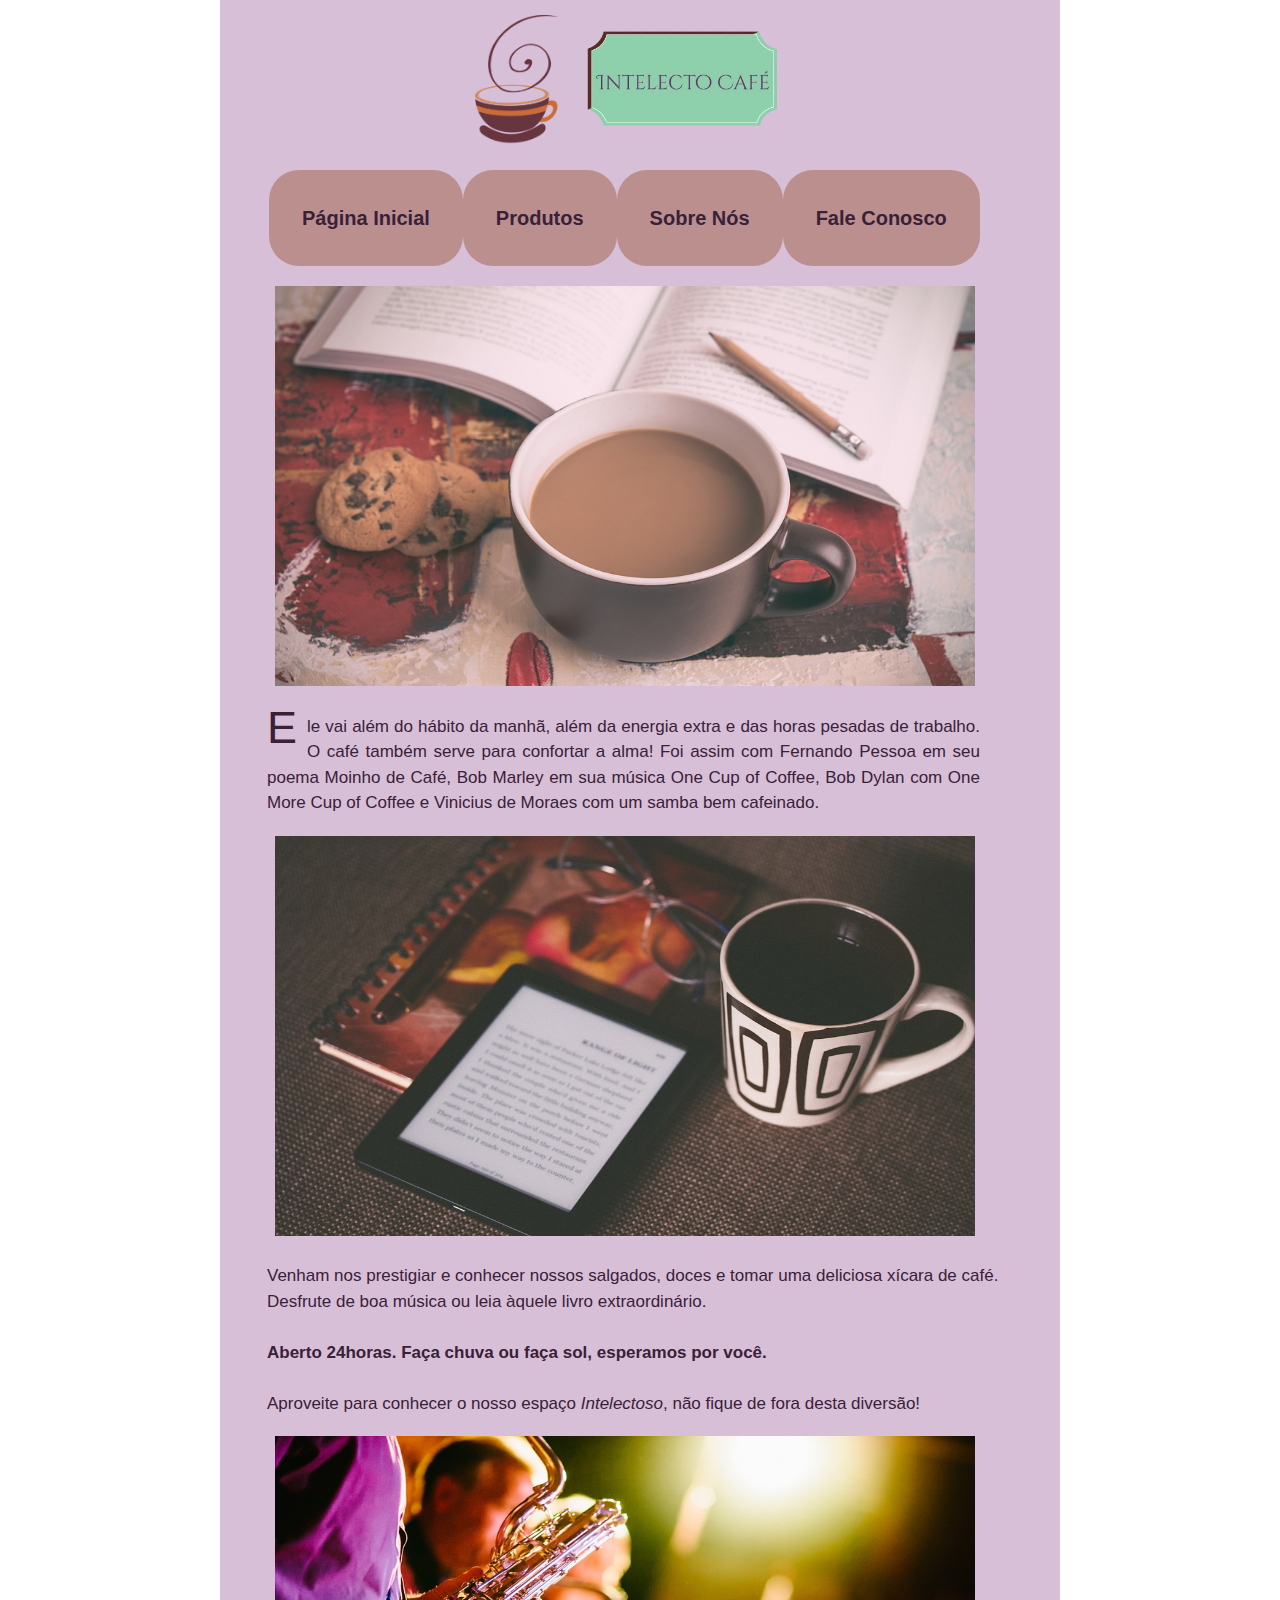
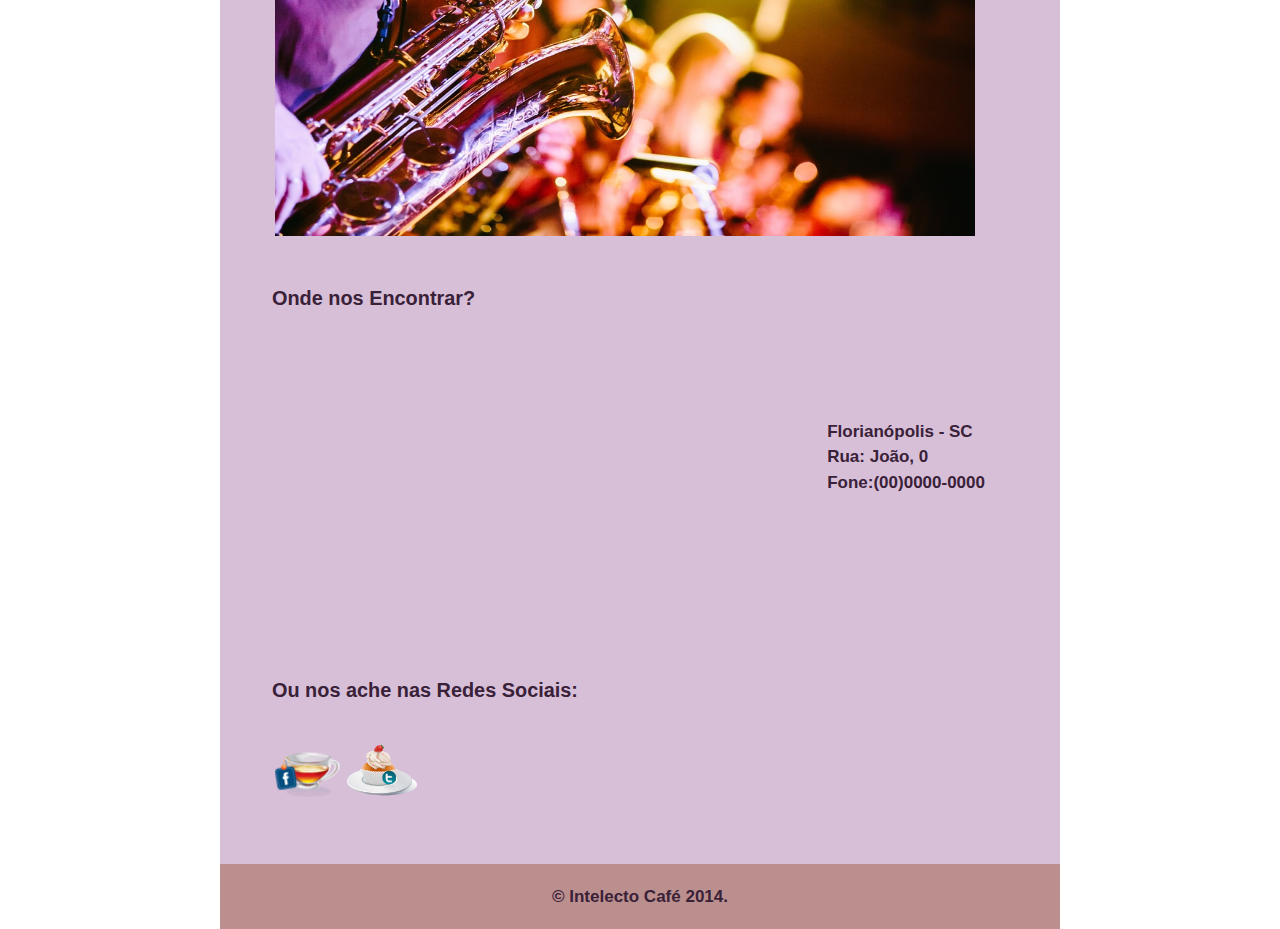
<file: index.html>
<!DOCTYPE html>
<html lang="pt-br">
	<head>
		<meta charset="UTF-8">
		<link rel="stylesheet" type="text/css" href="css/style.css">
		<link rel="icon" href="imagens/favicon.ico">
		<title>Página Inicial</title>	
	</head>	
	<body>
		<main>
			<div class="principal">
				<div class="logo">
					<img src="imagens/cafe.png" alt="Imagem Xícara de Café" /> 
					<img src="imagens/logo.png" alt="Imagem da Logo Intelecto Café" /> 
				</div>
				<nav>
					<ul class="menu">
					    <li><a href="index.html">Página Inicial</a></li>
					    <li><a href="produtos.html">Produtos</a></li>
					    <li><a href="sobre_nos.html">Sobre Nós</a></li>
					    <li><a href="fale_conosco.html">Fale Conosco</a></li>               
					</ul>
				</nav>
				<div class="inicial">
					<img src="imagens/coffee_1.jpg" alt="Imagem xícara com livro aberto" />
					<p>Ele vai além do hábito da manhã, além da energia extra e das horas pesadas de trabalho. O café também serve para confortar a alma! Foi assim com Fernando Pessoa em seu poema Moinho de Café, Bob Marley em sua música One Cup of Coffee, Bob Dylan com One More Cup of Coffee e Vinicius de Moraes com um samba bem cafeinado.</p>
					<img src="imagens/coffee_2.jpg" alt="Imagem xícara com Kindle em cima da mesa" />
					<br>
					<span class="paragraph">Venham nos prestigiar e conhecer nossos salgados, doces e tomar uma deliciosa xícara de café.</span><br>
					<span class="paragraph">Desfrute de boa música ou leia àquele livro extraordinário.</span><br>
					<br>
					<span class="paragraph"><strong>Aberto 24horas. Faça chuva ou faça sol, esperamos por você.</strong></span>
					<br><br>
					<span class="paragraph">Aproveite para conhecer o nosso espaço <i>Intelectoso</i>, não fique de fora desta diversão!</span>
					<img src="imagens/musica.jpg" alt="Imagem de Banda Tocando" />
				</div>
				<div class="location">
					<h3>Onde nos Encontrar?</h3>
					<br>
					<iframe src="https://www.google.com/maps/embed?pb=!1m18!1m12!1m3!1d3535.7403143852216!2d-48.46923408494009!3d-27.601579582835843!2m3!1f0!2f0!3f0!3m2!1i1024!2i768!4f13.1!3m3!1m2!1s0x95273eb8168a9b4d%3A0xe8f5ada98f7fd13c!2sR.+Jo%C3%A3o+de+Barro+-+Lagoa+da+Concei%C3%A7%C3%A3o%2C+Florian%C3%B3polis+-+SC!5e0!3m2!1spt-BR!2sbr!4v1473685954746" width="500" height="300" frameborder="0" style="border:0" allowfullscreen></iframe>
					<div class="endereço">
						<span class="address">Florianópolis - SC</span><br>
						<span class="address">Rua: João, 0</span><br>
						<span class="address">Fone:(00)0000-0000</span><br>
					</div>
				</div>
				<aside>
					<h3>Ou nos ache nas Redes Sociais:</h3>
					<ul class="icones-sociais">
						<li><a href="#"><img src="imagens/facebook.png" alt="Ícone Facebook"></a></li>
						<li><a href="#"><img src="imagens/twitter.png" alt="Ícone Twitter"</a></li>
					</ul>
				</aside>
			</div>
		</main>
		<footer>
			&copy; Intelecto Café 2014.
		</footer>
	</body>
</html>
</file>
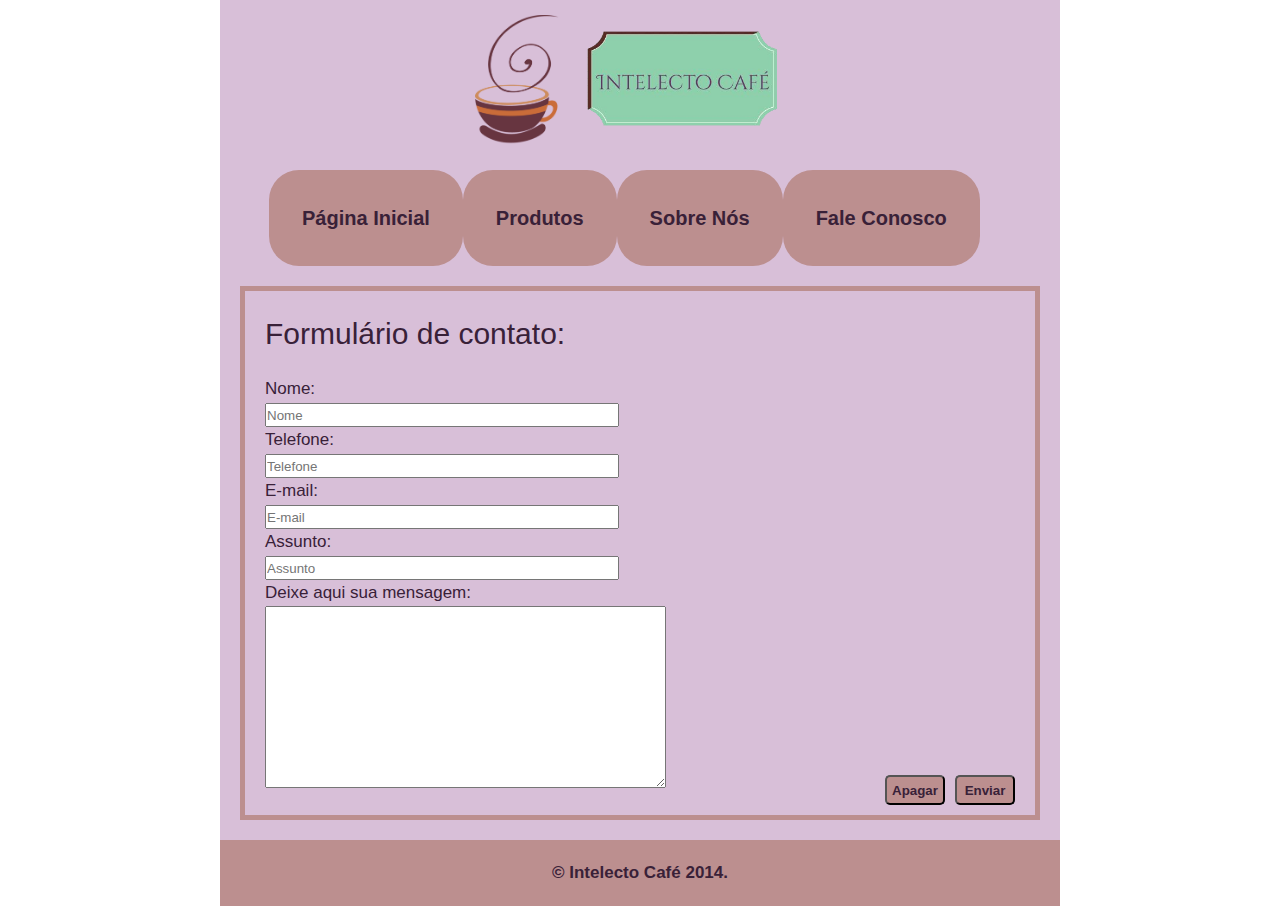
<file: fale_conosco.html>
<!DOCTYPE html>
<html lang="pt-br">
	<meta charset="UTF-8"/>
	<link rel="stylesheet" type="text/css" href="css/style.css">
	<link rel="icon" href="imagens/favicon.ico">
	<title>Fale Conosco</title>
		<main>
			<div class="principal">
				<div class="logo">
					<img src="imagens/cafe.png" alt="Imagem Xícara de Café" /> 
					<img src="imagens/logo.png" alt="Imagem da Logo Intelecto Café" /> 
				</div>
				<nav>
					<ul class="menu">
						<li><a href="index.html">Página Inicial</a></li>
						<li><a href="produtos.html">Produtos</a></li>
						<li><a href="sobre_nos.html">Sobre Nós</a></li>
						<li><a href="fale_conosco.html">Fale Conosco</a></li>                           
					</ul>
				</nav>
			<form name="contato" action="contato.cgi" method="POST">
				<legend>Formulário de contato: </legend>
				<input type="hidden" name="pagina" value="contato" />
				<label for="nome">Nome:</label> <input type="text" name="nome" placeholder="Nome" required="required" /> <br/>
				<label for="Telefone">Telefone:</label> <input type="text" name="telefone" placeholder="Telefone" required="required"/> <br/>
				<label for="E-mail">E-mail:</label> <input type="text" name="E-mail" placeholder="E-mail" required="required"/> <br/>
				<label for="Assunto">Assunto:</label> <input type="text" name="Assunto" placeholder="Assunto" required="required"/> <br/>
				<label for="informacoes">Deixe aqui sua mensagem:</label><br/>
				<textarea name="informacoes" cols="48"rows="12"> </textarea> <br/>
				<input type="submit"value="Enviar"> <input type="reset"value="Apagar">
			</form>
			</div>
		</main>
		<footer>
			&copy; Intelecto Café 2014.
		</footer>
</html>
</file>
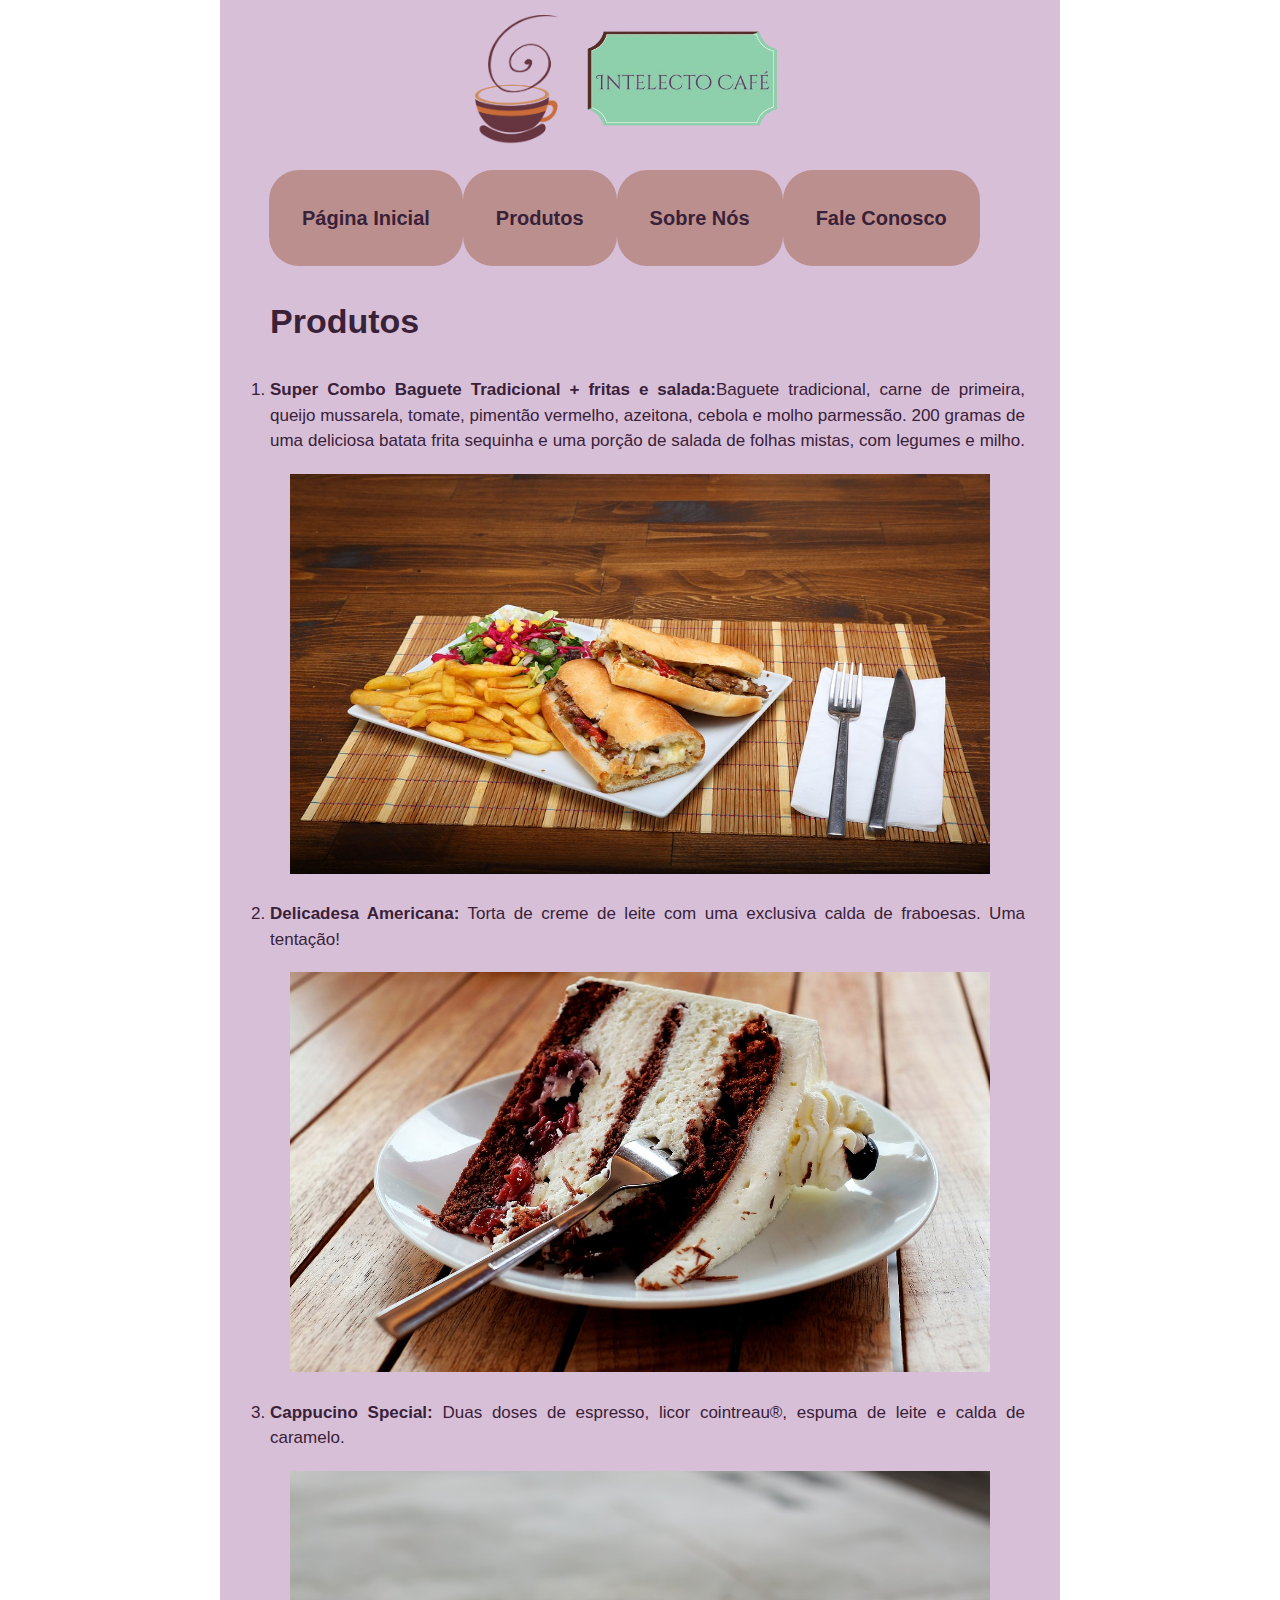
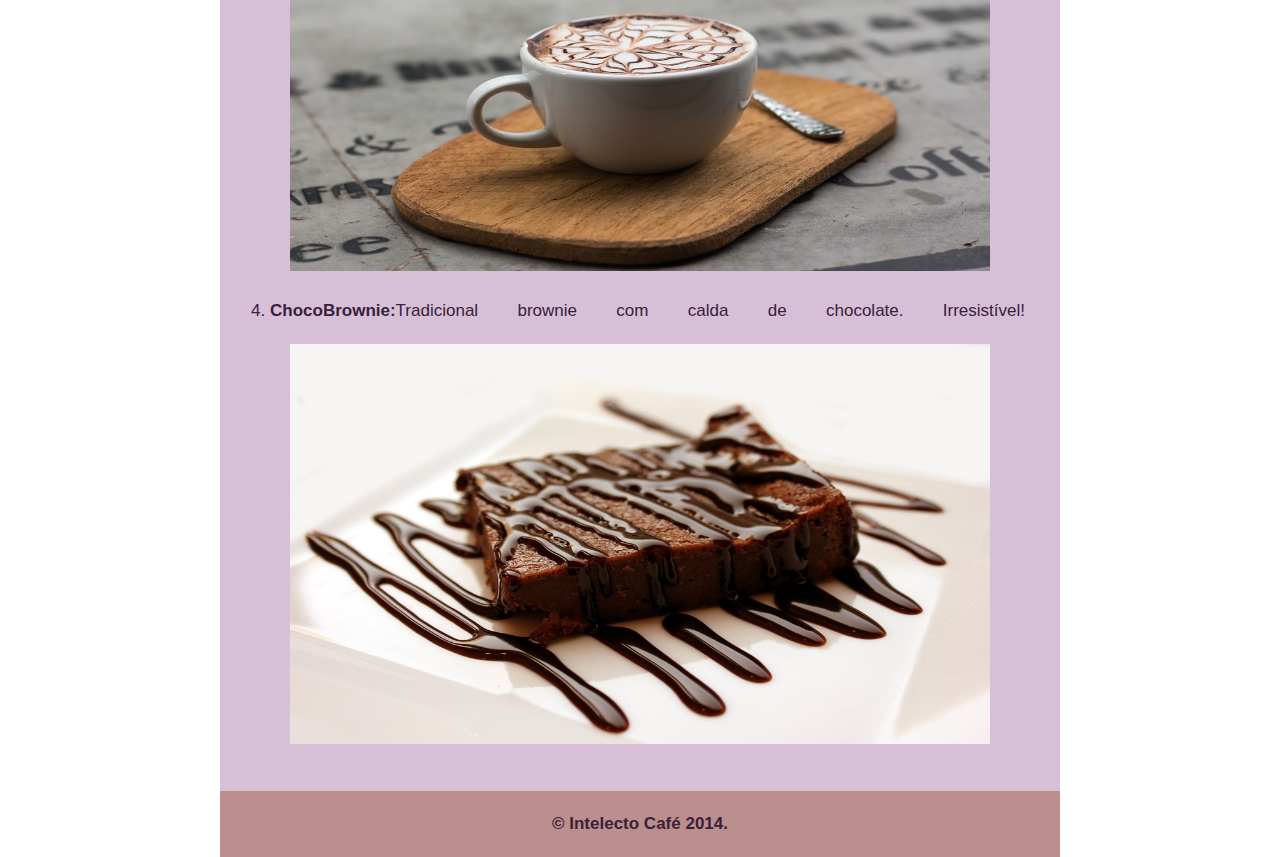
<file: produtos.html>
<!DOCTYPE html>
<html lang="pt-br">
	<head>
		<meta charset="UTF-8">
		<title>Produtos</title>	
		<link rel="stylesheet" type="text/css" href="css/style.css">
		<link rel="icon" href="imagens/favicon.ico">
	</head>	
	<body>
		<main>
			</div>
			<div class="principal">
				<div class="logo">
					<img src="imagens/cafe.png" /> 
					<img src="imagens/logo.png" /> 
				</div>
				<nav>
					<ul class="menu">
					    <li><a href="index.html">Página Inicial</a></li>
					    <li><a href="produtos.html">Produtos</a></li>
					    <li><a href="sobre_nos.html">Sobre Nós</a></li>
					    <li><a href="fale_conosco.html">Fale Conosco</a></li>               
					</ul>
				</nav>
					<div class="products">
						<h1>Produtos</h1>
						<ol class="lista-produto">
							<li><strong>Super Combo Baguete Tradicional + fritas e salada:</strong>Baguete tradicional, carne de primeira, queijo mussarela, tomate, pimentão vermelho, azeitona, cebola e molho parmessão. 200 gramas de uma deliciosa batata frita sequinha e uma porção de salada de folhas mistas, com legumes e milho.<img src="imagens/sandu.jpg" alt="Foto super combo baguete"></li>
							<li><strong>Delicadesa Americana:</strong> Torta de creme de leite com uma exclusiva calda de fraboesas. Uma tentação!<img src="imagens/torta.jpg"alt="Foto torta de framboesa"></li>
							<li><strong>Cappucino Special:</strong> Duas doses de espresso, licor cointreau®, espuma de leite e calda de caramelo.<img src="imagens/cappuccino.jpg" alt="Foto cappuccino"></li>   
							<li><strong>ChocoBrownie:</strong>Tradicional brownie com calda de chocolate. Irresistível!<img src="imagens/brownie.jpg" alt="foto brownie"></li>               
						</ol>
					</div>
			</div>
		</main>
		<footer>
			&copy; Intelecto Café 2014.
		</footer>
	</body>
</html>
</file>
<file: css/style.css>
* {
    margin: 0;
    padding:0;
}
 
body, html {
    width: 100%;
    height: 100%;
    font-family: Arial, Verdana, sans-serif;
    line-height: 1.5;
    font-size: 17px;
}
a:link { 
 text-decoration:none; 
} 
p{
color: #392138;
text-align:justify;
}
p:first-letter {
display:block;
margin: -20px 10px 0 0;
float:left;
color:#392138;
font-size:45px;
font-family:Arial;
}

.principal{
    position: relative;
    margin: auto;
    width: 800px;
    padding: 20px;
    background: #D8BFD8;
}
.logo{
    position: absolute;
    top: 15px;
    margin-left: 28%;
}
.logo img {
    height: 130px;
}
.endereço {
    float: right;
    margin-right: 55px;
    font-weight: bold;
    margin-top: 80px;
}
span.address{
	color:#392138;
}
.menu {
	list-style: none;
    display: inline-flex;
    margin-left: 29px;
}
.menu li{
 	padding: 33px;
    position: relative;
    margin-top: 150px;
    background: #BC8F8F;
    border-radius: 30px;
} 

.menu li a{  
	color: #392138;
	font-size: 20px;
	font-weight: bold;
}

.menu li:hover > a{  
	color:#5F9EA0;
}

.inicial {
    margin-top: 0px;
    margin-bottom: 20px;
}
.inicial img{
	height: 400px;
    margin-bottom: 20px;
    margin-top: 20px;
    margin-left: 35px;
    width: 700px;
}
.inicial img:hover {
    width: 720px;
    height: 420px;
}
.inicial p{
    text-align: justify;
    color: #392138;
    margin-left: 27px;
    margin-right: 60px;
}

span.paragraph{
	color:#392138;
	margin-left: 27px;
    text-align: justify;
}
.location {
	margin-bottom: 30px;
	margin-left: 32px
}
h1,h3{
	color:#392138;
}
.about_us h1 {
    margin-bottom: 30px;
	margin-top: 30px;
	margin-left: 30px;
}
.about_us p {
text-align: justify;
}
.friends img {
    height: 100px;
    width: 100px;
}
.friends img:hover {
    width: 120px;
    height: 120px;
}
figcaption {
    text-align: center;
    font-weight: bold;
	 color: #392138;
background-color: #BC8F8F;
border-radius: 7px;
}
.friends li {
    display: inline-block;
    margin-right: 20px;
    padding: 30px;
}
.video {
    margin-top: 30px;
	margin-left: 180px;
}
footer {
    background: #BC8F8F;
    text-align: center;
    width: 800px;
    font-weight: bold;
    padding: 20px;
    margin: auto;
    color: #392138;
    position: relative;
}
.icones-sociais{
    list-style-type:none;
    margin-bottom: 30px;
    margin-left: 32px;
 } 
.icones-sociais li {
    display: inline-block;
}
.icones-sociais img{
    height: 70px;
    width: 70px;
}
aside h3{
    margin-bottom: 30px;
    margin-left: 32px;
}
form {
    border: 5px solid #BC8F8F;
    margin-top: 20px;
    padding: 20px;
    width: auto;
}
legend {
    font-size: 30px;
    margin-bottom: 20px;
    color: #392138;
}
form input {
    width: 350px;
    height: 20px;
}

form label {
    width: 100%;
    display: inline-block;
    text-align: left;
    color: #392138;
}

input[type="submit"], input[type="reset"]{
    float: right;
    width: 60px;
    height: 30px;
    margin-left: 10px;
    margin-top: -20px;
    border-radius: 5px;
    font-weight: bold;
    color: #392138;
    background: #bc8f8f;
}
.lista-produto li {
    margin-left: 30px;
}
.products h1 {
    margin-bottom: 30px;
    margin-top: 30px;
	margin-left: 30px;

}
.products img{
	height: 400px;
    margin-bottom: 20px;
    margin-top: 20px;
    margin-left: 20px;
    width: 700px;
}
.products img:hover {
    width: 720px;
    height: 420px;
}
.products {
    text-align: justify;
    margin-right: 15px;
	color: #392138;
}
</file>
